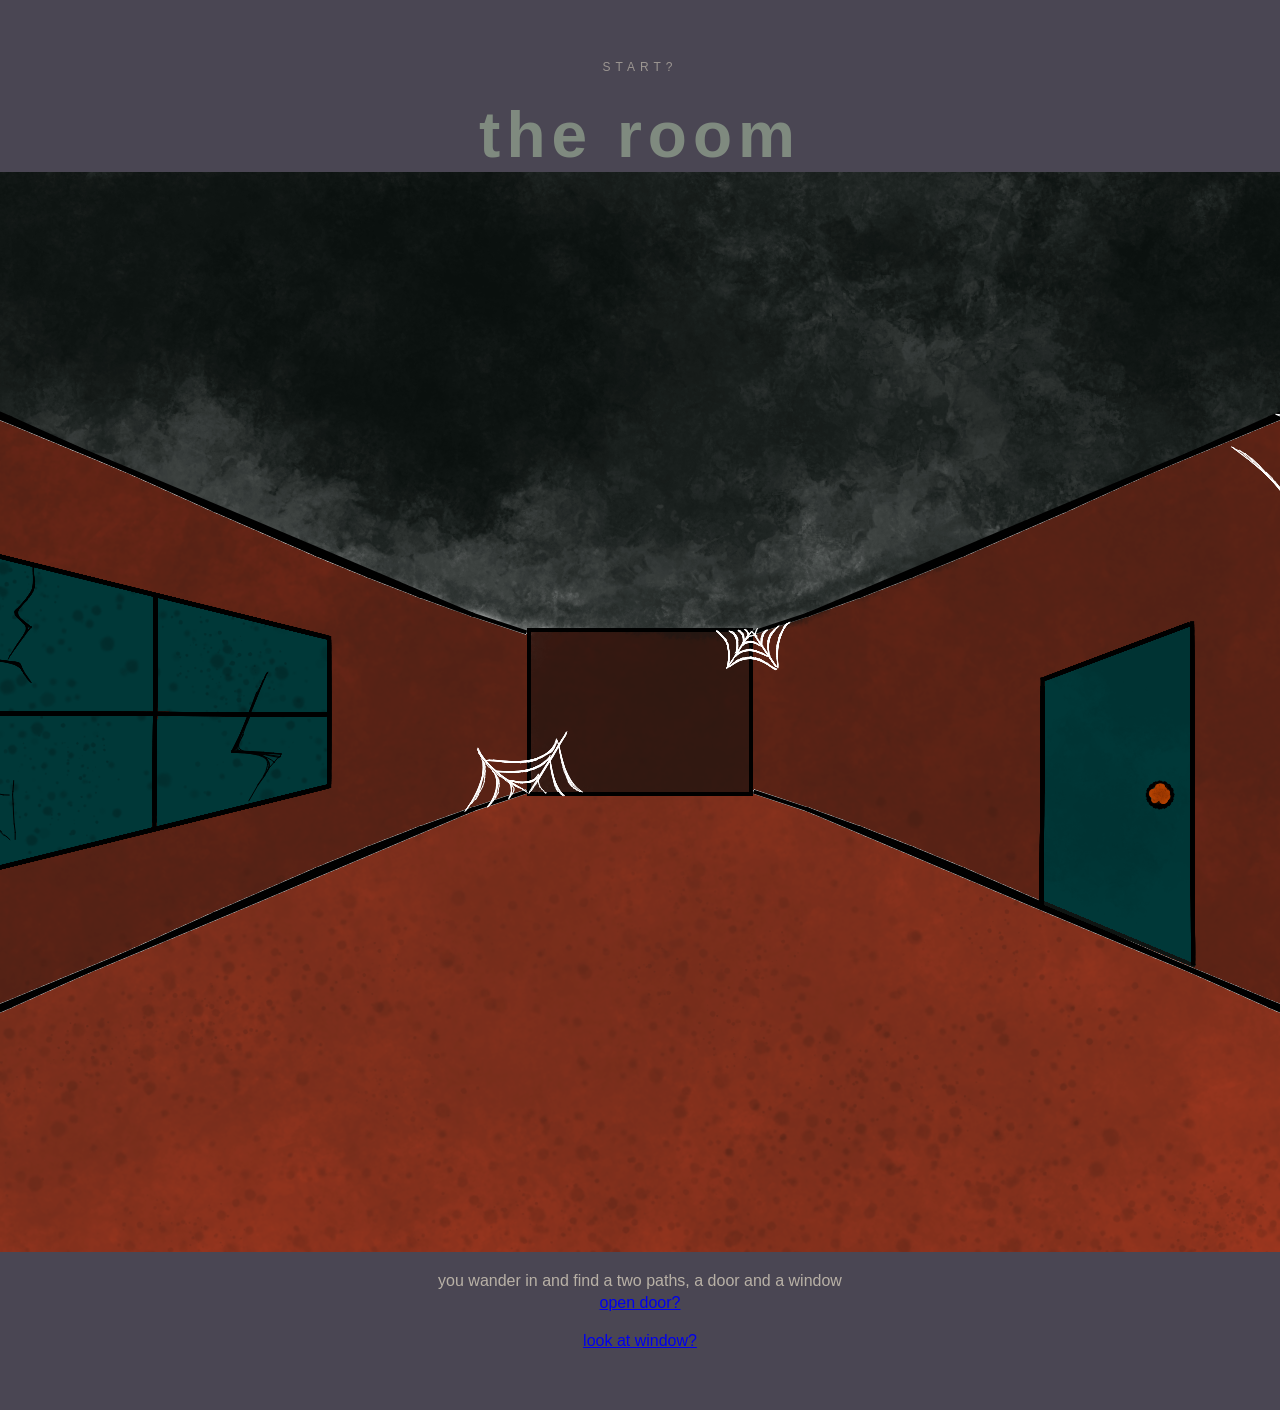
<file: index.html>
<!DOCTYPE html>
<html lang="en">

<style>
    body{
        font-family: 'Times New Roman', arial, sans-serif;
        background: linear-gradient(to left, #367588, #b39eb5);
        color: #a3b18a;
        margin: 40px;
    }

</style>

<head>
    <meta charset="UFT-8">

    <meta name="viewport"
        content="width=divice-width, inital-scale=1.0">
    
    <title>the room</title>

    <link rel="stylesheet" 
        href="./assets/css/styles.css">
</head>

<body>

    <main class="poster">

        <div class="label">
            START?
        </div>
        

        <h1>the room</h1>

        <img
            src="./assets/img/room.png"
            alt="you start in a an abandoned room"

        >

        <p>
            you wander in and find a two paths, a door and a window
        </p>

        <nav>
            <a href="./door.html"> open door?</a>
            <a href="./window.html"> look at window?</a>
        </nav>
    </main>
</body>
</html>
</file>
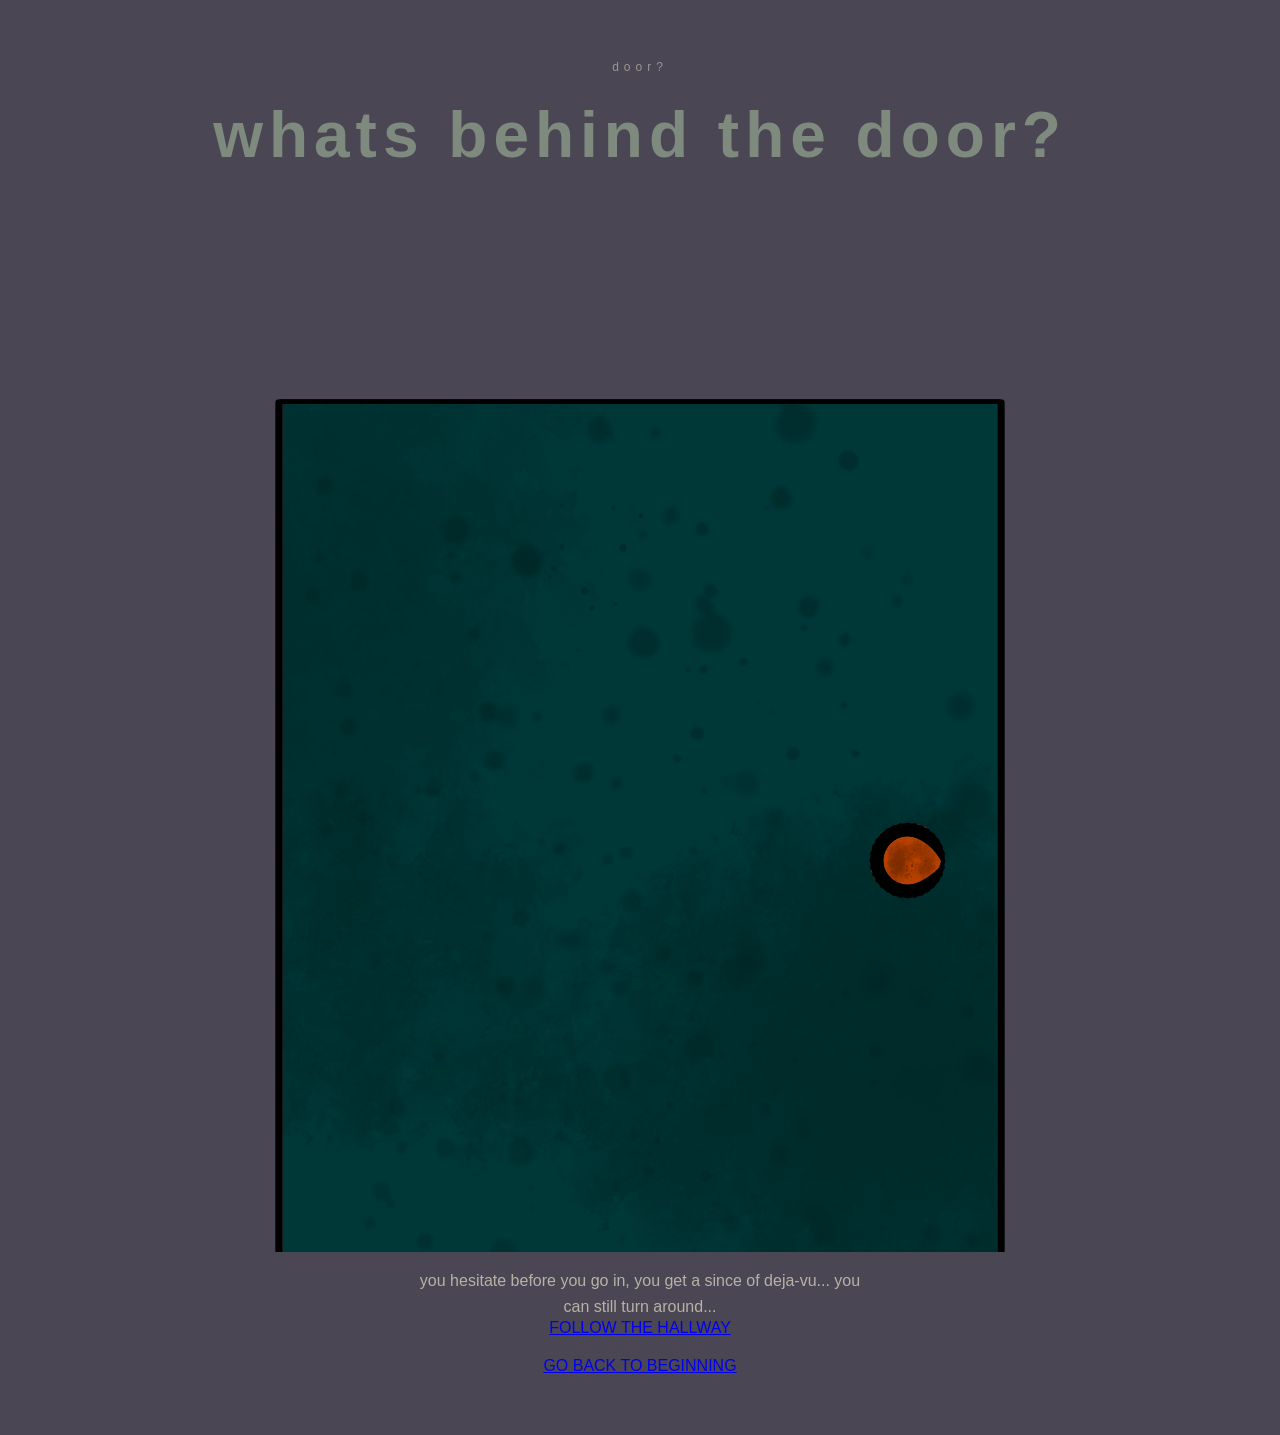
<file: door.html>
<!DOCTYPE html>
<html lang="eng">

<head>
    <meta charset="UTF-8">
    <meta name="'viewport"
        content="width=device-width, inital-scale=1.0">

    <title>the door</title>

    <link rel="stylesheet"
    href="./assets/css/styles.css">

</head>

<body>

    <main class="poster">

        <div class="label">
            door?
        </div>

        <h1>whats behind the door?</h1>

        <img
            src="./assets/img/door.png"
            alt="The door looks old, rusted even, like a gust of wind can make it fall over, yet it seems strangly familiar... will you open?"
            >

        <p>
            you hesitate before you go in, you get a since of deja-vu... you can still turn around...
        </p>

        <nav>
            <a href="./hallway.html">FOLLOW THE HALLWAY</a>

            <a href="./index.html"> GO BACK TO BEGINNING</a>
        </nav>
    </main>
</body>
</html>
</file>
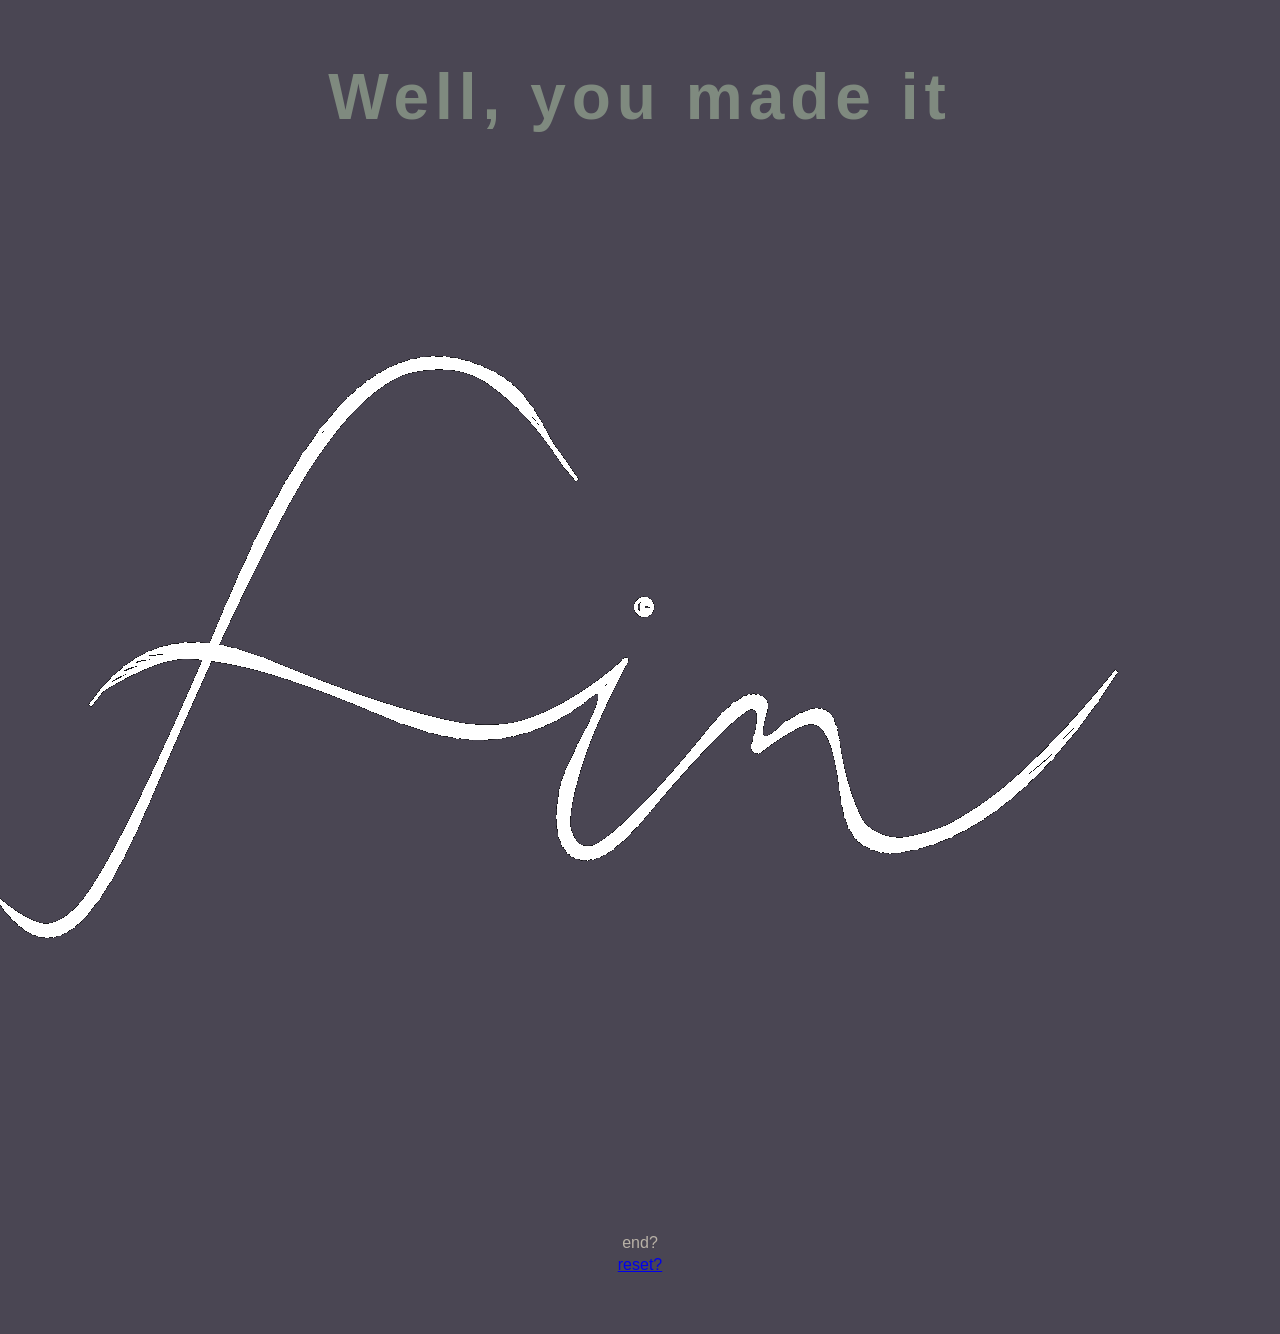
<file: ending.html>
<!DOCTYPE html>
<html lang="eng">

<head>
    <meta charset="UTF-8">
    <meta name="'viewport"
        content="width=device-width, inital-scale=1.0">

    <title>the end, hope you enjoyed</title>

    <link rel="stylesheet"
    href="./assets/css/styles.css">

</head>

<body>

    <main class="poster">
        <h1>Well, you made it</h1>

        <img
            src="./assets/img/end.png"
            alt="this is the ending of the story. if you want you can restart below"
            >

        <p>
            end?
        </p>

        <nav>
            <a href="./index.html"> reset?</a>
        </nav>
    </main>
</body>
</html>
</file>
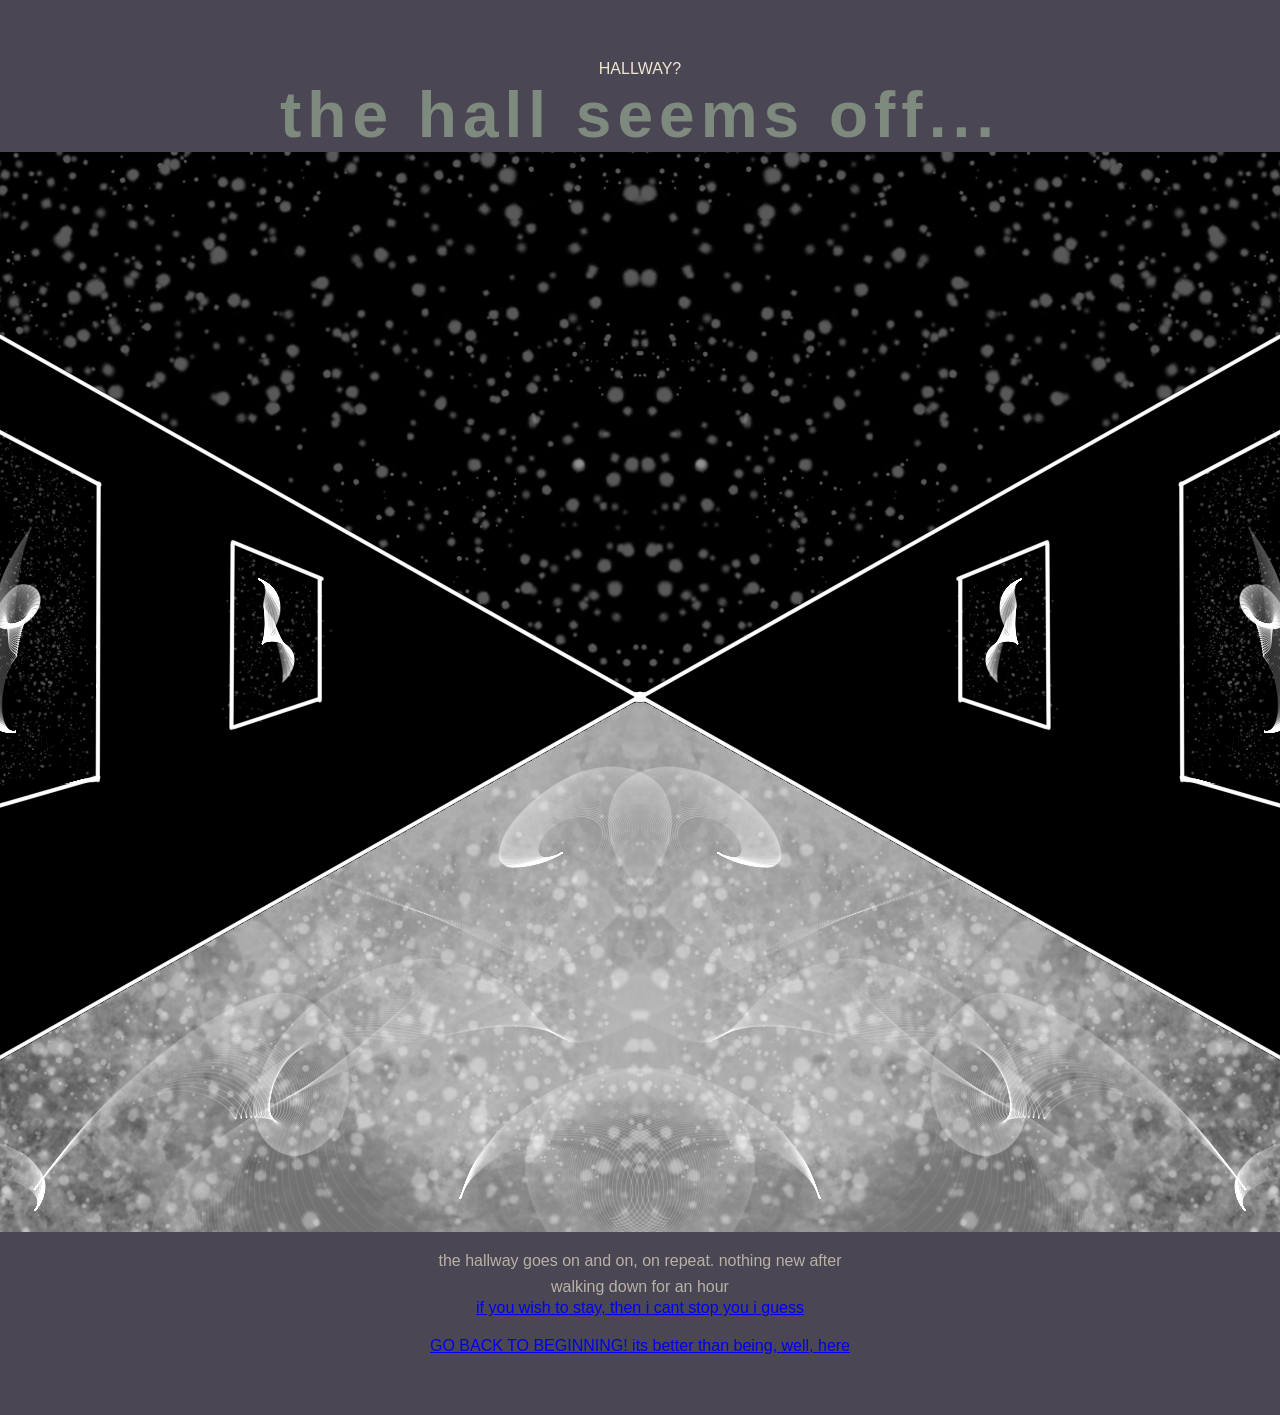
<file: hallway.html>
<!DOCTYPE html>
<html lang="eng">

<head>
    <meta charset="UTF-8">
    <meta name="'viewport"
        content="width=device-width, inital-scale=1.0">

    <title>hallway... but wheres the end?</title>

    <link rel="stylesheet"
    href="./assets/css/styles.css">

</head>

<body>

    <main class="poster">

        <div>
            HALLWAY?
        </div>

        <h1>the hall seems off...</h1>

        <img
            src="./assets/img/hallway.png"
            alt="everything is in grey scale, almost basic, to the point its unsettling... if you stay nothing changes?"
            >

        <p>
            the hallway goes on and on, on repeat. nothing new after walking down for an hour
        </p>

        <nav>
            <a href="./ending.html">if you wish to stay, then i cant stop you i guess</a>

            <a href="./index.html"> GO BACK TO BEGINNING! its better than being, well, here</a>
        </nav>
    </main>
</body>
</html>
</file>
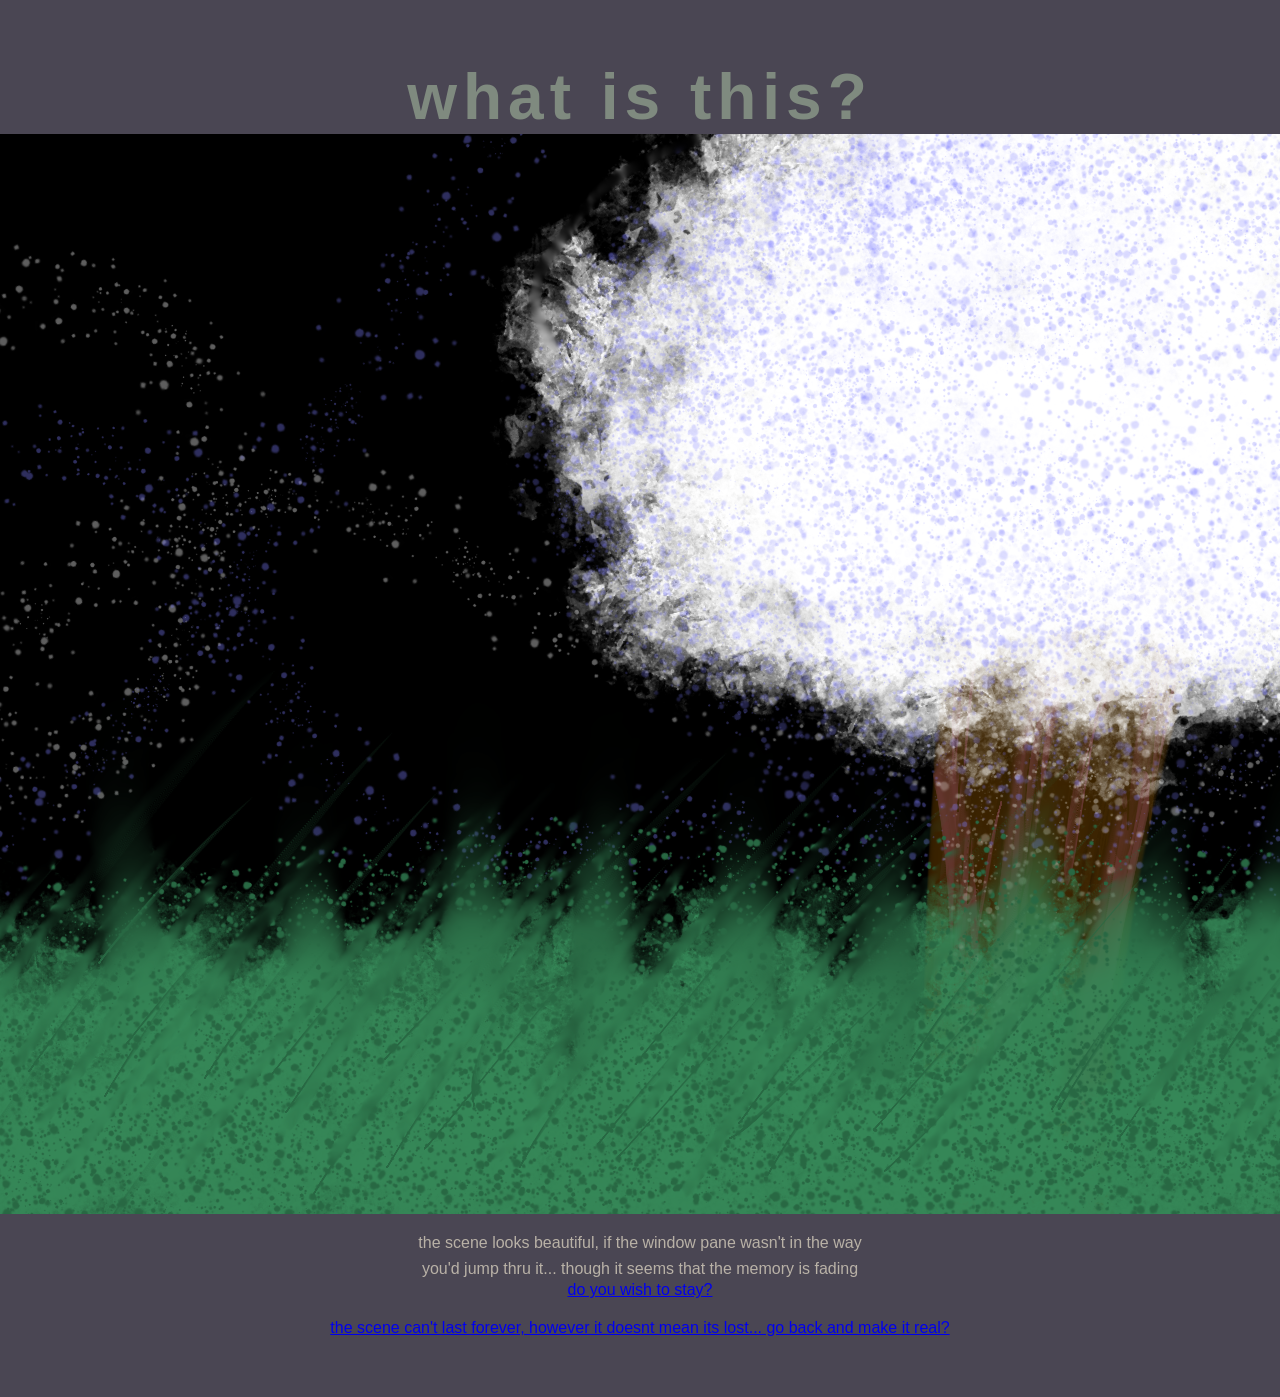
<file: memory.html>
<!DOCTYPE html>
<html lang="en">

<head>
    <meta charset="UTF-8">
    <meta name="viewpoint"
        content="width=device-width, initial-scale=1.0">
    <title>window?</title>

    <link rel="stylesheet" href="./assets/css/styles.css">
</head>

<body>

    <main class="poster">
        <h1>what is this?</h1>

        <img
            src="./assets/img/memory.png"
            alt="you remember this... though you've never actually been there. it giving you a since of hiraeth"
            >

        <p>
            the scene looks beautiful, if the window pane wasn't in the way you'd jump thru it... though it seems that the memory is fading
        </p>

        <nav>
            <a href="./ending.html"> do you wish to stay?</a>

            <a href="./index.html"> the scene can't last forever, however it doesnt mean its lost... go back and make it real? </a>
        </nav>
    </main>
</body>
</file>
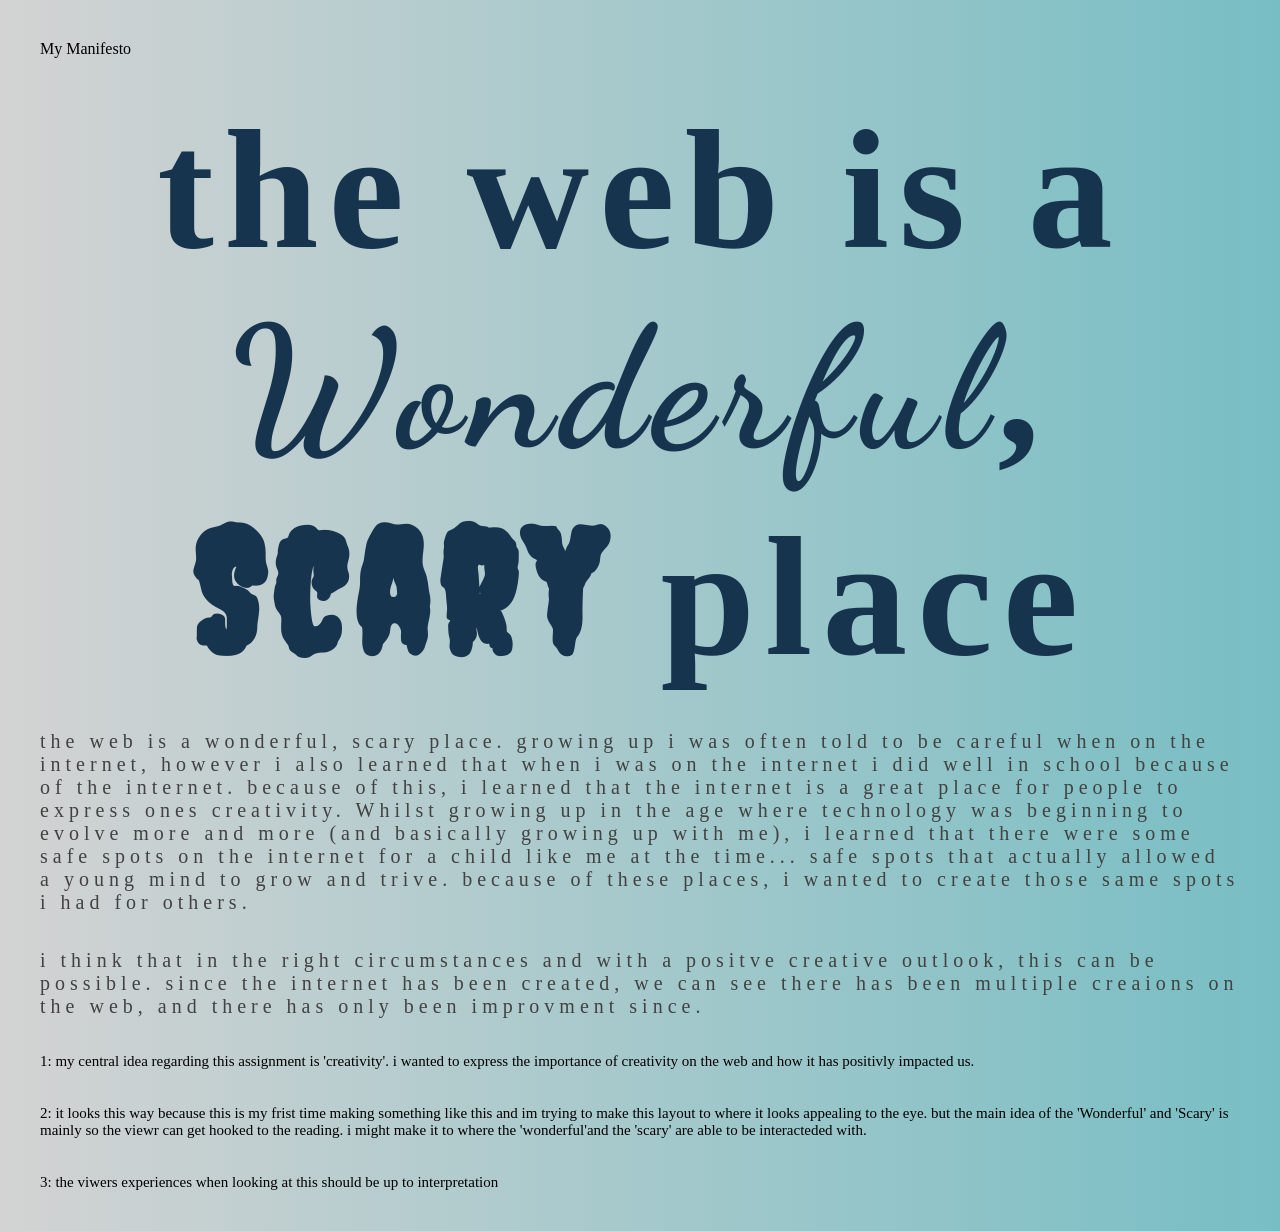
<file: WebManifesto.html>
<!DOCTYPE html>
<html Lang="en">

<head>
    <meta charset="uft-8"
    <Title>My Manifesto</TITLE>

    <link href="https://fonts.googleapis.com/css2?family=Creepster&family=Dancing+Script:wght@400..700&display=swap" rel="stylesheet">
</head>

<style>
    body {
        font-family: 'Times New Roman', arial, sans-serif;
        background: linear-gradient(to left, #77bec4, #d3d3d3);
        color: black;
        margin: 40px;
    }

    div {
        font-weight: bold;
        font-size: 70px;
        margin-top: 35px;
        margin-bottom: 35px;
    }

    h1 {
        color: rgb(23, 52, 78);
        font-weight: bold;
        font-size: 170px;
        letter-spacing: 10px;
        margin-top: 35px;
        margin-bottom: 35px;
        text-align: center;
    }

    .wonderful {
        font-family: "dancing script", cursive;
    }
    
    .scary {
        font-family: "creepster", cursive;
    }

    .points {
        font-size: 15px;
        color: black;
        font-weight: normal;
        letter-spacing: normal;
    }

    p {
        color: #424242;
        font-weight: lighter;
        font-size: 20px;
        letter-spacing: 5px;
        margin-top: 35px;
        margin-bottom: 35px;
    }

</style>

<body>
    <h1>
        the web is a
        <span class="wonderful">Wonderful</span>,
        <span class="scary">Scary</span>
    place


</h1>
    <p>the web is a wonderful, scary place. growing up i was often told to be careful when on the internet, however i also learned that when i was on the internet i did well in school because of the internet. because of this, i learned that the internet is a great place for people to express ones creativity. Whilst growing up in the age where technology was beginning to evolve more and more (and basically growing up with me), i learned that there were some safe spots on the internet for a child like me at the time... safe spots that actually allowed a young mind to grow and trive. because of these places, i wanted to create those same spots i had for others.</p>
    <p>i think that in the right circumstances and with a positve creative outlook, this can be possible. since the internet has been created, we can see there has been multiple creaions on the web, and there has only been improvment since. </p>
</body>

<body1>
    <p class="points">1: my central idea regarding this assignment is 'creativity'. i wanted to express the importance of creativity on the web and how it has positivly impacted us.</p>
    <p class="points">2: it looks this way because this is my frist time making something like this and im trying to make this layout to where it looks appealing to the eye. but the main idea of the 'Wonderful' and 'Scary' is mainly so the viewr can get hooked to the reading. i might make it to where the 'wonderful'and the 'scary' are able to be interacteded with. </p>
    <p class="points">3: the viwers experiences when looking at this should be up to interpretation</p>
</body1>

</html>
</file>
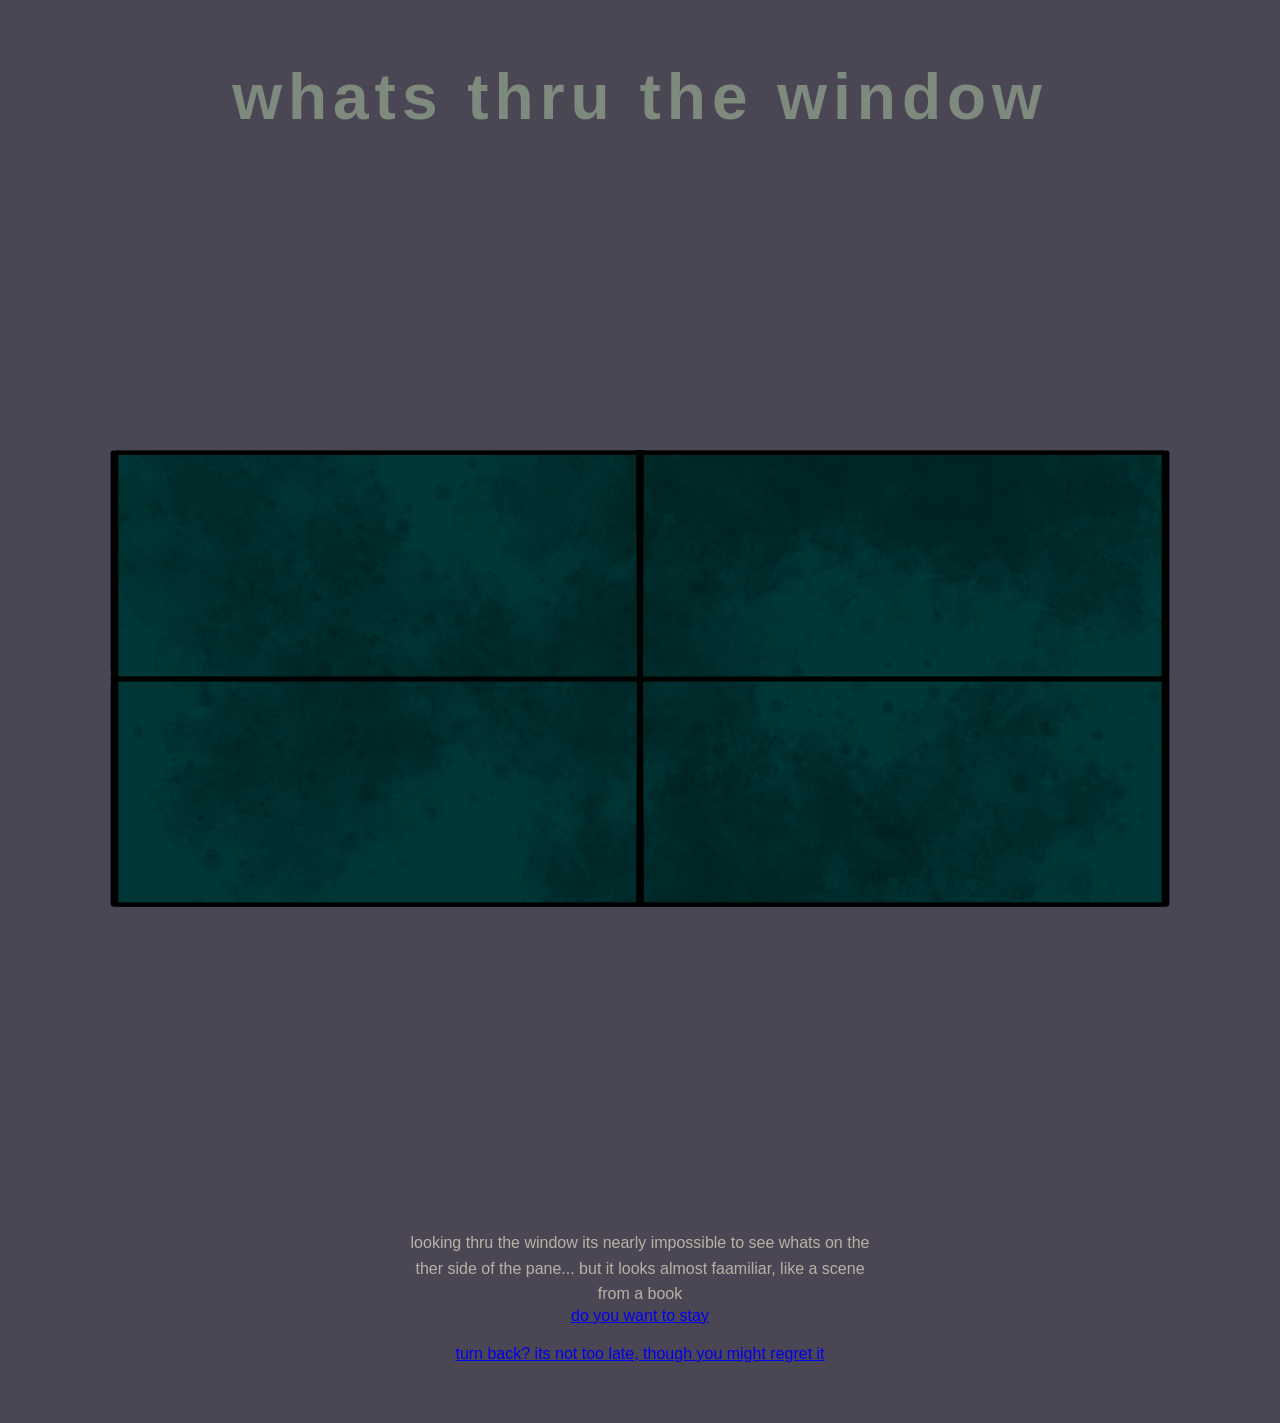
<file: window.html>
<!DOCTYPE html>
<html lang="en">

<head>
    <meta charset="UTF-8">
    <meta name="viewpoint"
        content="width=device-width, initial-scale=1.0">
    <title>window?</title>

    <link rel="stylesheet" href="./assets/css/styles.css">
</head>

<body>

    <main class="poster">

        <h1>whats thru the window</h1>

        <img
            src="./assets/img/window.png"
            alt="the window is flithy, its almost impossible to see"
            >

        <p>
            looking thru the window its nearly impossible to see whats on the ther side of the pane... but it looks almost faamiliar, like a scene from a book
        </p>

        <nav>
            <a href="./memory.html"> do you want to stay</a>

            <a href="./index.html"> turn back? its not too late, though you might regret it</a>
        </nav>
    </main>
</body>
</file>
<file: assets/css/styles.css>
* {
    box-sizing: border-box;
}

body {
    margin: 0;
    min-height: 100vh;

    background: #4a4653;
    color: #eee5cf;

    font-family:
    Helvetica,
    Arial,
    sans-serif;

}

.poster {
    min-height: 100vh;

    display: flex;
    flex-direction: column;

    align-items: center;
    justify-content: center;

    padding: 60px;
}

.label {
    margin-bottom: 24px;

    font-size: 12px;
    letter-spacing: 5px;

    color: rgba(238, 229, 207, 0.5);
}

.image {
    width: 400px;
    height: 400px;

    margin-bottom: 35px;

    background-image:
        url("../img/room.png");
        

    background-size: cover;
    background-position: center;

    border: 1px solid
        rgba(238, 229, 207, 0.2);
}

.image {
    width: 400px;
    height: 400px;

    margin-bottom: 35px;

    background-image:
        url("../img/door.png");
        

    background-size: cover;
    background-position: center;

    border: 1px solid
        rgba(238, 229, 207, 0.2);
}

.image:hover {
    background-image:
        url("../img/room.png");

    cursor: crosshair;
}


h1 {
    margin: 0;
    
    font-size: 64px;
    letter-spacing: 6px;

    color: #7f8a7f;
}

p {
    max-width: 460px;

    margin-top: 16px;
    margin-bottom: 0;

    text-align: center;
    line-height: 1.6;

    color:
        rgba(238, 229, 207, 0.68);
}

main {
    display: flex;
    flex-direction: column;
    align-items: center;
    justify-content: center;
    min-height: 100vh;
    text-align: center;
}

nav {
    display: flex;
    flex-direction: column;
    gap: 20px;
}
</file>
